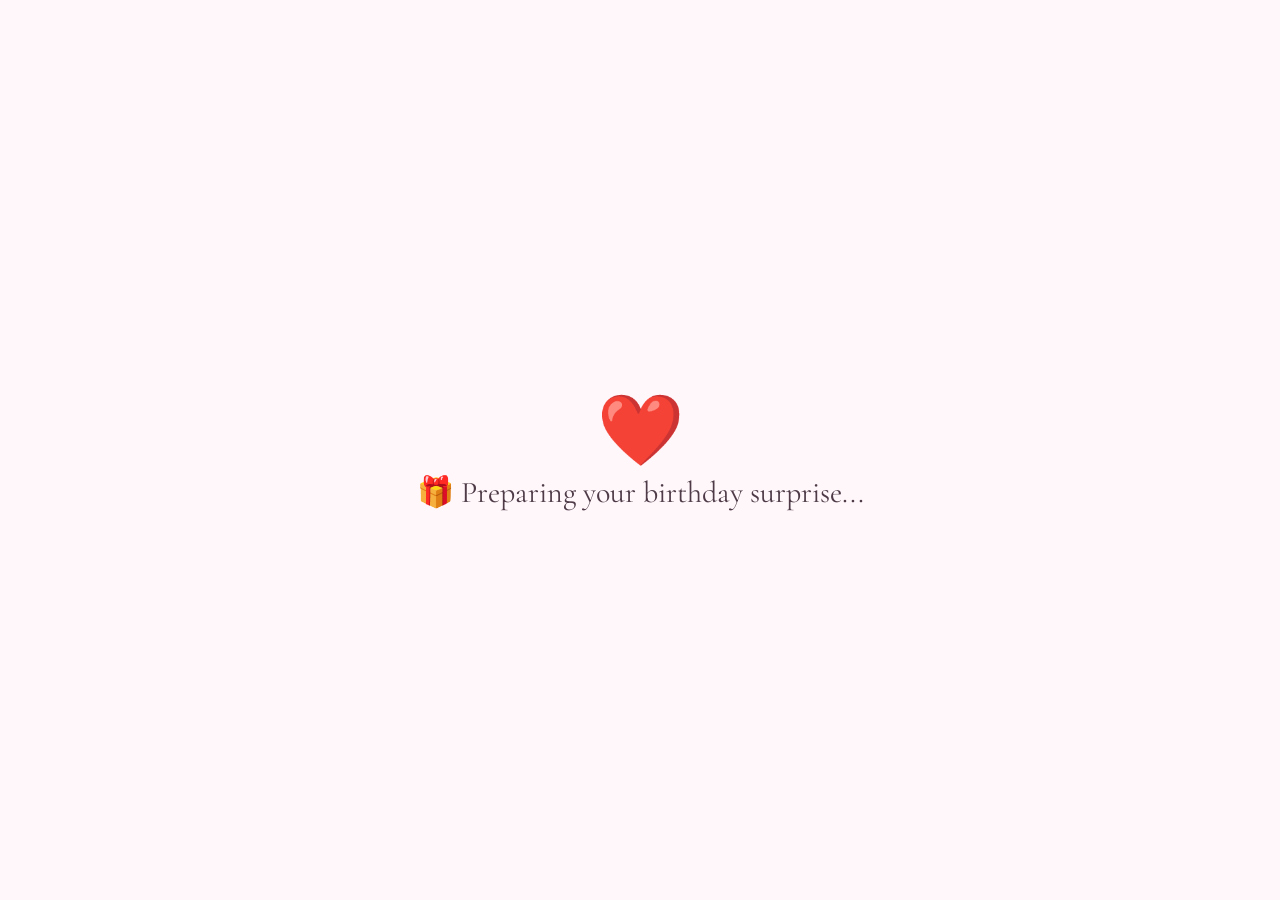
<file: index.html>
<!DOCTYPE html> 

<html lang="en">

<head>
    <meta charset="UTF-8">
    <meta name="viewport" content="width=device-width, initial-scale=1.0">

    <title>Our Love Story ❤️</title>

    <!-- CSS -->
    <link rel="stylesheet" href="CSS/style.css">
    <link rel="stylesheet" href="CSS/animations.css">
    <link rel="stylesheet" href="CSS/home.css">

    <!-- Google Fonts -->
    <link rel="preconnect" href="https://fonts.googleapis.com">
    <link rel="preconnect" href="https://fonts.gstatic.com" crossorigin>

    <link href="https://fonts.googleapis.com/css2?family=Cormorant+Garamond:wght@400;500;700&family=Poppins:wght@300;400;500;600&display=swap" rel="stylesheet">

</head>

<body>
    <div id="loader">

    <div class="loaderHeart">
        ❤️
    </div>

    <p>
        🎁 Preparing your birthday surprise...
    </p>

</div>

    <audio id="bgMusic"></audio>

    <div id="petals"></div>

<main class="hero">

    <div class="card">

       <h1 id="title"></h1>

<p id="subtitle"></p>

<h2 class="welcome">

    Happy Birthday Ya,
    <br>
    Habibt 2lby ❤️🎂

</h2>

<p class="signature">
Made with all my love,
<br>
Your Lovely Dody ❤️
</p>

        <button id="startButton">
            Begin Our Story 🌸
        </button>

    </div>

</main>

    <script src="JS/petals.js"></script>
    <script src="JS/home.js"></script>
    <script src="JS/transitions.js"></script>
    <script src="JS/audio.js"></script>



</body>

</html>
</file>
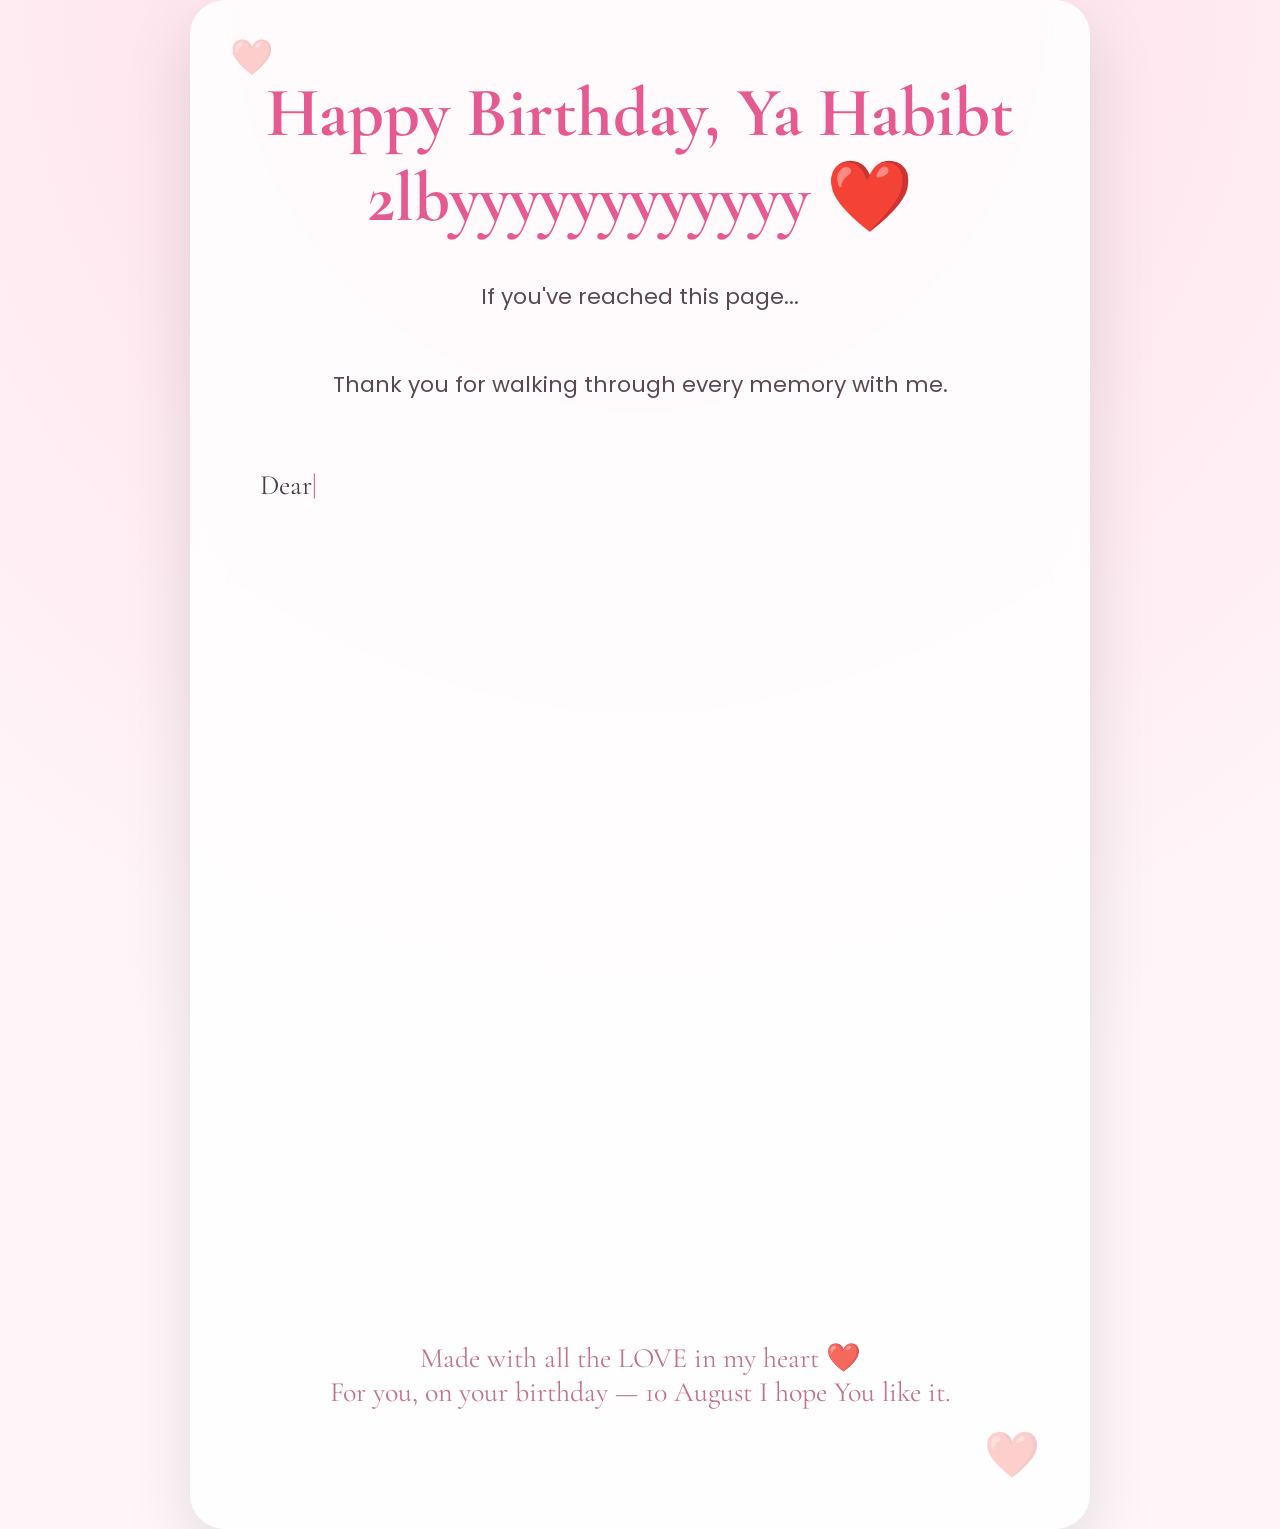
<file: ending.html>
<!DOCTYPE html>
<html lang="en">

<head>

    <meta charset="UTF-8">
    <meta name="viewport" content="width=device-width, initial-scale=1.0">

    <title>To My Habibt 2lby ❤️</title>

    <link rel="stylesheet" href="CSS/style.css">
    <link rel="stylesheet" href="CSS/ending.css">
    <link rel="stylesheet" href="CSS/animations.css">

    <link href="https://fonts.googleapis.com/css2?family=Poppins:wght@300;400;500;600&family=Cormorant+Garamond:wght@400;600;700&display=swap" rel="stylesheet">

</head>

<body>

    <audio id="bgMusic"></audio>

<div id="petals"></div>

<section class="endingCard reveal">

    <h1>Happy Birthday, Ya Habibt 2lbyyyyyyyyyyyy ❤️</h1>

    <p class="intro">

        If you've reached this page...

        <br><br>

        Thank you for walking through every memory with me.

    </p>

<div class="letter">

    <p id="letterText"></p>

</div>
<p id="finalMessage">
    And this is only the beginning... ❤️
</p>
<section class="surprise">

    <h2>
        One Last Surprise 🎁
    </h2>

    <img src="images/surprise.jpg" alt="Special Memory">

    <p>
        Thank you for being you ❤️
    </p>

</section>
<footer class="loveFooter">

    Made with all the LOVE in my heart ❤️
    <br>
    For you, on your birthday — 10 August I hope You like it.

</footer>

</section>

<script src="JS/petals.js"></script>
<script src="JS/audio.js"></script>
<script src="JS/ending.js"></script>
<script src="JS/animations.js"></script>

</body>

</html>
</file>
<file: CSS/style.css>
:root{

    --background:#FFF8FB;

    --card:#FFF0F6;

    --primary:#E87AA4;

    --primary-dark:#D85A8B;

    --text:#4E3B47;

    --light:#FFFFFF;

    --shadow:rgba(232,122,164,.18);

}

/* Reset */

*{
    margin:0;
    padding:0;
    box-sizing:border-box;
}

body{

    margin:0;

    font-family:"Poppins",sans-serif;

    background:
    radial-gradient(circle at top,#FFEAF2,#FFF7FA 70%);

    color:var(--text);

    overflow-x:hidden;
    
    transition:background 1.2s ease;

}

/* Center Everything */

button{

    margin-top:20px;

    padding:18px 50px;

    border:none;

    border-radius:50px;

    background:linear-gradient(
        135deg,
        #F08DB5,
        #E56F9F
    );

    color:white;

    font-size:18px;

    cursor:pointer;

    transition:.4s;

    box-shadow:0 15px 35px rgba(240,141,181,.35);

}

button:hover{

    transform:translateY(-6px) scale(1.05);

    box-shadow:0 20px 45px rgba(240,141,181,.45);

}

#petals{

    position:fixed;

    width:100%;

    height:100%;

    top:0;

    left:0;

    overflow:hidden;

    pointer-events:none;

}

.petal{

    position:absolute;

    top:-50px;

    animation:fall linear forwards;

}

.fadeOut{

    animation:fadeOut .9s forwards;

}

#loader{

    position:fixed;

    top:0;
    left:0;

    width:100%;
    height:100%;

    background:#fff7fa;

    display:flex;

    flex-direction:column;

    justify-content:center;

    align-items:center;

    z-index:99999;

    font-family:"Cormorant Garamond",serif;

    font-size:30px;

}


.loaderHeart{

    font-size:70px;

    animation:heartBeat 1.2s infinite;

}


@keyframes heartBeat{

    0%,100%{

        transform:scale(1);

    }

    50%{

        transform:scale(1.25);

    }

}


#loader.hide{

    opacity:0;

    visibility:hidden;

    transition:1s;

}
</file>
<file: CSS/animations.css>
@keyframes float{

    from{

        transform:translateY(100vh);

    }

    to{

        transform:translateY(-150px);

    }

}

@keyframes fadeUp{

    from{

        opacity:0;
        transform:translateY(50px);

    }

    to{

        opacity:1;
        transform:translateY(0);

    }

}

@keyframes fall{

    from{

        transform:
        translateY(-50px)
        rotate(0deg);

        opacity:1;

    }

    to{

        transform:
        translateY(110vh)
        rotate(360deg);

        opacity:.7;

    }

}

@keyframes fadeOut{

    to{

        opacity:0;

        transform:scale(.97);

    }

}

.reveal{

    opacity:0;

    transform:translateY(80px);

    transition:1s;

}

.reveal.active{

    opacity:1;

    transform:translateY(0);

}

.heart{

    position:fixed;

    color:#ff9cbc;

    opacity:.4;

    animation:float 12s linear infinite;

    user-select:none;

    pointer-events:none;

}

.h1{

    left:8%;
    font-size:30px;
    animation-delay:0s;

}

.h2{

    left:25%;
    font-size:20px;
    animation-delay:3s;

}

.h3{

    left:50%;
    font-size:40px;
    animation-delay:6s;

}

.h4{

    left:75%;
    font-size:25px;
    animation-delay:9s;

}

.h5{

    left:90%;
    font-size:35px;
    animation-delay:2s;

}

.pressed{

    transform:scale(.92);

}
</file>
<file: CSS/home.css>
.hero{

    min-height:100vh;

    display:flex;

    justify-content:center;

    align-items:center;

    padding:40px;

}

.card{

    width:750px;

    max-width:90%;

    background:rgba(255,255,255,.65);

    backdrop-filter:blur(18px);

    border-radius:35px;

    padding:70px;

    text-align:center;

    box-shadow:0 25px 60px var(--shadow);

    animation:fadeUp 1.2s;

}

#title{

    font-family:"Cormorant Garamond",serif;

    font-size:58px;

    line-height:1.2;

    margin-bottom:25px;

    font-weight:700;

}

#subtitle{

    font-size:20px;

    color:var(--primary-dark);

    min-height:35px;

    margin-bottom:40px;

}
.signature{

    margin-top:50px;

    font-size:15px;

    opacity:.75;

    font-style:italic;

}

.welcome{

    font-family:"Cormorant Garamond",serif;

    font-size:42px;

    color:var(--primary);

    margin-bottom:40px;

}
</file>
<file: CSS/ending.css>
body{

    min-height:100vh;

    display:flex;

    justify-content:center;

    align-items:center;

}


.endingCard{

    width:90%;

    max-width:900px;

    padding:70px;

    background:rgba(255,255,255,.85);

    backdrop-filter:blur(15px);

    border-radius:35px;

    text-align:center;

    box-shadow:
    0 25px 70px rgba(0,0,0,.12);

}


.endingCard h1{

    font-family:"Cormorant Garamond",serif;

    font-size:70px;

    color:#E65A92;

    margin-bottom:35px;

}


.intro{

    font-size:22px;

    line-height:2;

    color:#5a4954;

}


.letter{

    margin-top:50px;

    font-family:"Cormorant Garamond",serif;

    font-size:28px;

    line-height:2;

    color:#4E3B47;

    text-align:left;

}

.reveal{

    opacity:0;

    transform:translateY(40px);

    transition:1.5s ease;

}


.reveal.show{

    opacity:1;

    transform:translateY(0);

}

.letter::after{

    content:"|";

    animation:blink .8s infinite;

    color:#E65A92;

}


@keyframes blink{

    50%{

        opacity:0;

    }

}

#finalMessage{

    margin-top:50px;

    font-family:"Cormorant Garamond",serif;

    font-size:35px;

    color:#E65A92;

    opacity:0;

    transform:translateY(30px);

    transition:1.5s ease;

}


#finalMessage.show{

    opacity:1;

    transform:translateY(0);

}

body{

    background:
    radial-gradient(circle at top,#ffdce8,#fff7fa 70%);

}


.endingCard{

    position:relative;

    overflow:hidden;

}


.endingCard::before{

    content:"❤️";

    position:absolute;

    top:30px;

    left:40px;

    font-size:35px;

    opacity:.25;

    animation:floatHeart 5s infinite ease-in-out;

}


.endingCard::after{

    content:"❤️";

    position:absolute;

    bottom:40px;

    right:50px;

    font-size:45px;

    opacity:.25;

    animation:floatHeart 6s infinite ease-in-out reverse;

}


@keyframes floatHeart{

    0%,100%{

        transform:translateY(0);

    }


    50%{

        transform:translateY(-25px);

    }

}

.surprise{

    margin-top:80px;

    opacity:0;

    transform:translateY(40px);

    transition:1.5s ease;

}


.surprise.show{

    opacity:1;

    transform:translateY(0);

}


.surprise h2{

    font-family:"Cormorant Garamond",serif;

    font-size:50px;

    color:#E65A92;

}


.surprise img{

    width:300px;

    margin-top:30px;

    border-radius:25px;

    box-shadow:0 20px 50px rgba(0,0,0,.15);

}


.surprise p{

    font-size:28px;

    margin-top:25px;

    font-family:"Cormorant Garamond",serif;

}

.loveFooter{

    margin-top:100px;

    padding-bottom:50px;

    font-family:"Cormorant Garamond",serif;

    font-size:28px;

    color:#B34F75;

    text-align:center;

    opacity:.8;

}
</file>
